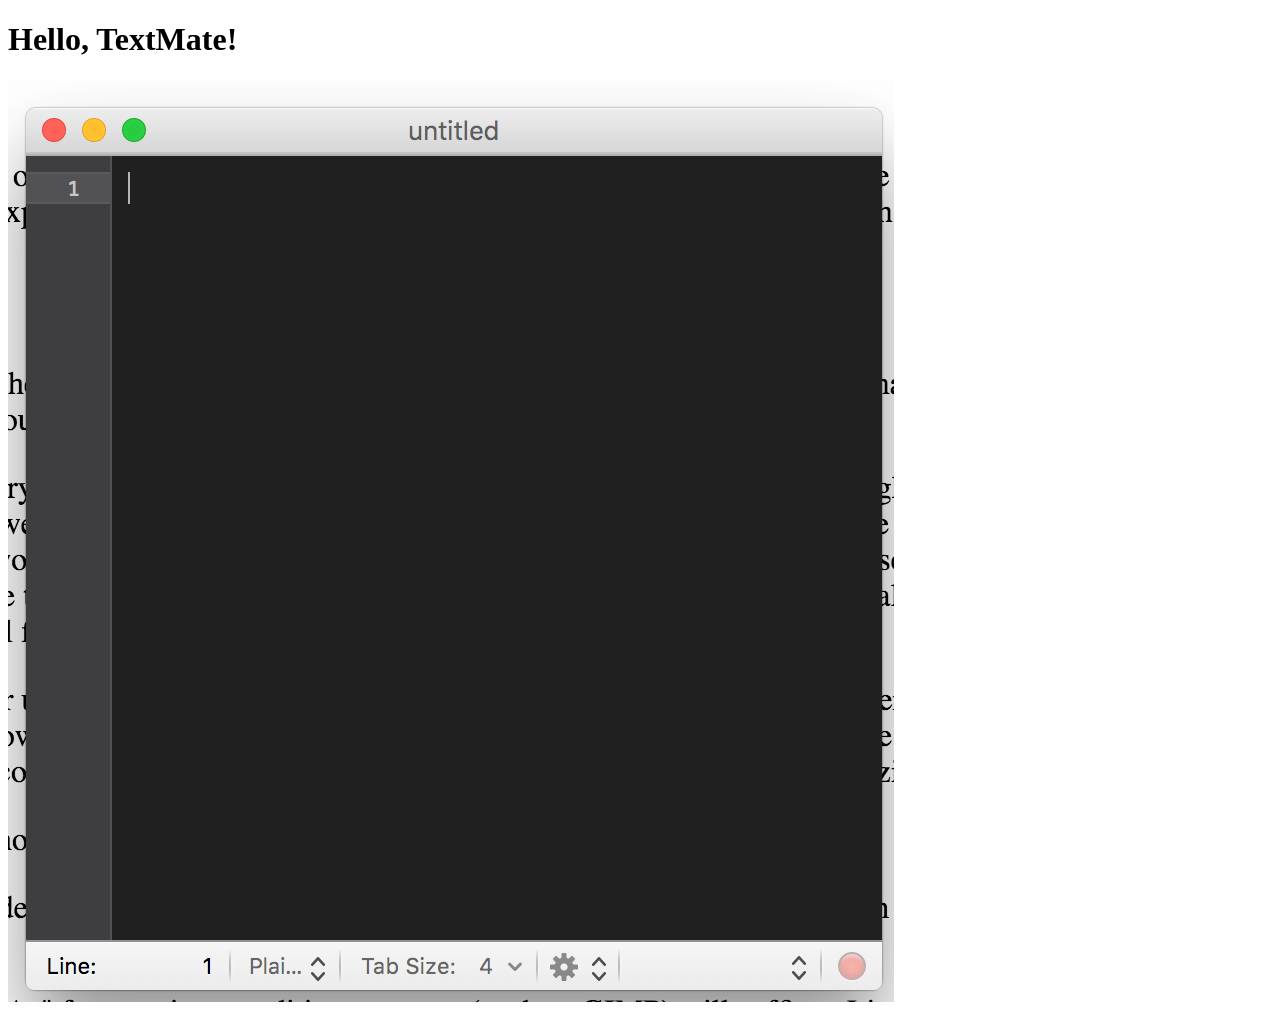
<file: hello_text_editor/index.html>
<!DOCTYPE html>
<html lang="en">
<head>
  <meta charset="utf-8">
  <title>Hello, Text Editor</title>
</head>
<body>
  <h1>Hello, TextMate!</h1>
  <img src="ScreenShot.png" alt="TextMate editor screenshot" />
</body>
</html>
</file>
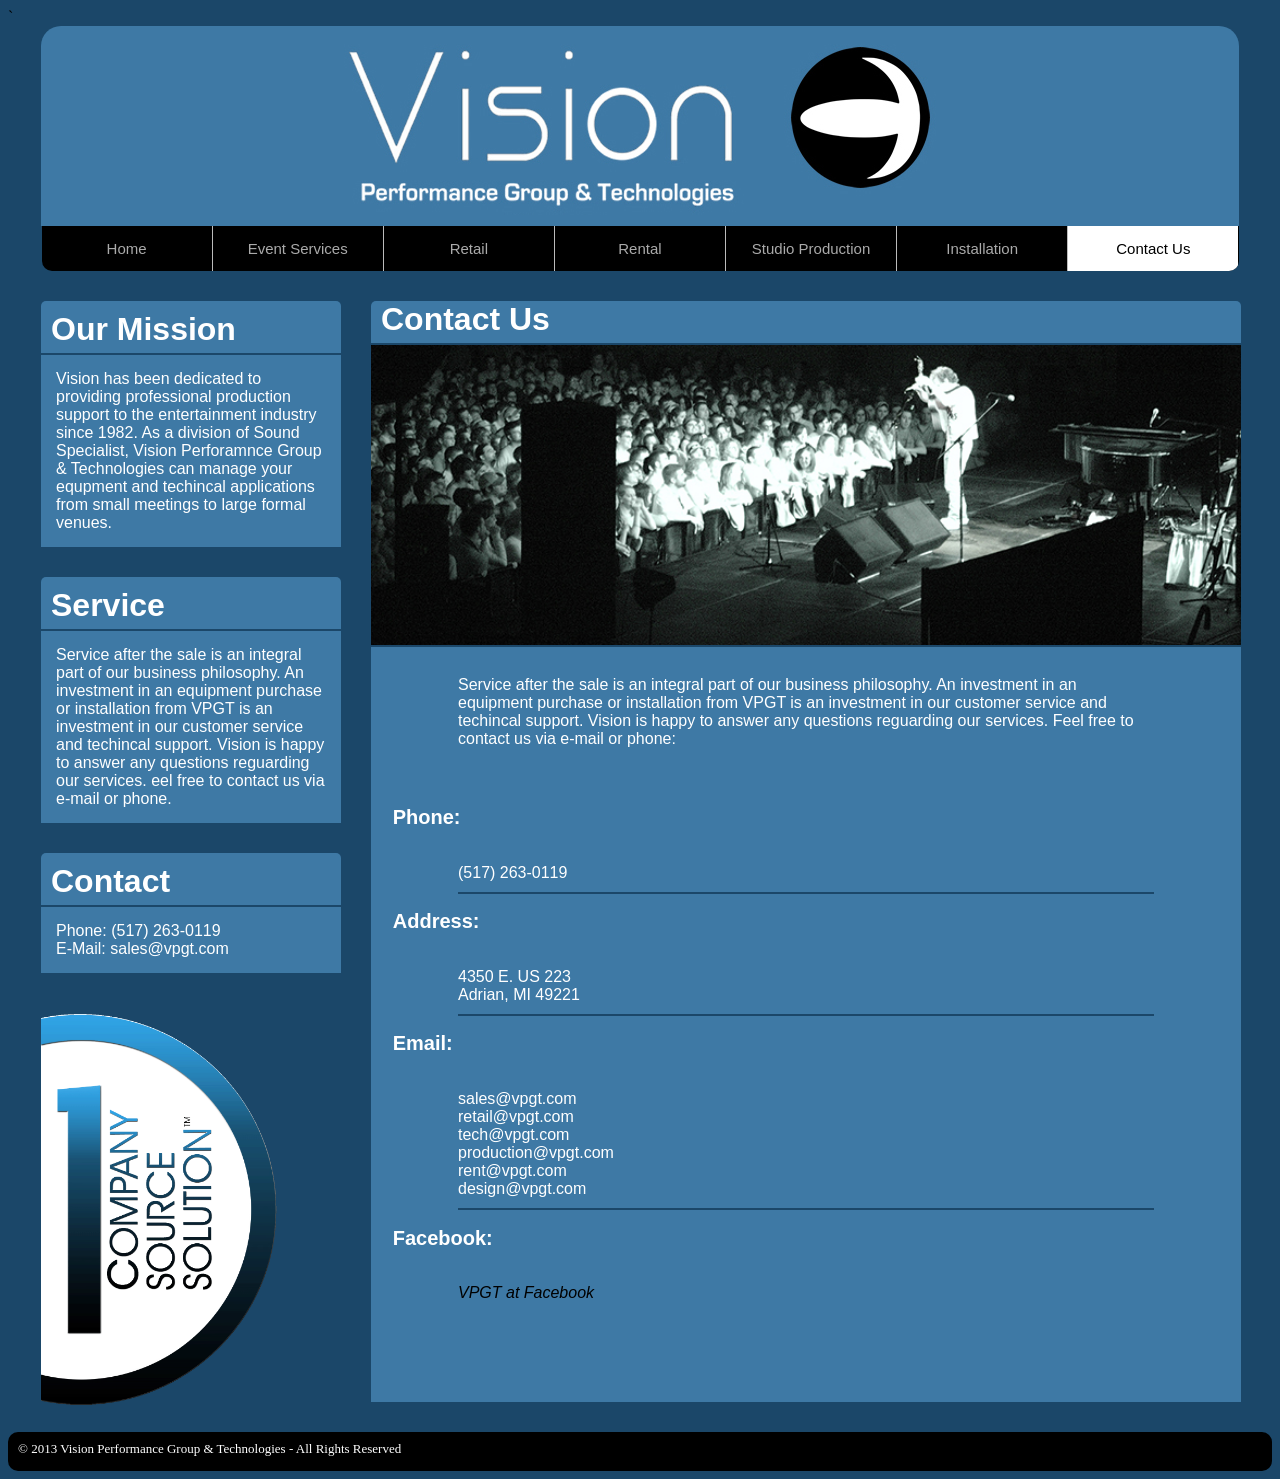
<file: final/contact.html>
<!DOCTYPE html>
<html lang="en">
<head>
  <meta charset="utf-8">
  <title>Contact Us</title>
  <link rel="stylesheet" type="text/css" href="style.css">
  <link rel="shortcut icon" type="image/x-icon" href="favicon.ico" />`
  
  
</head>

<body>
	
<header>
	<img class="banner" src="assets/banner.jpg"></img>
</header>

<div id ="nav">
<ul>
  <li><a href="index.html">Home</a></li>
  <li><a href="eventservices.html">Event Services</a></li>
  <li><a href="retail.html">Retail</a></li>
  <li><a href="rental.html">Rental</a></li>
  <li><a href="studio.html">Studio Production</a></li>
  <li><a href="installation.html">Installation</a></li>
  <li><a class="active" href="contact.html">Contact Us</a></li>
</ul>
</div>

<div id ="container">
	<div id ="left">
		<div id= "head">
		<h1>Our Mission</h1>
			</div>
		<div id= "side">
Vision has been dedicated to providing professional production support to the entertainment industry since 1982. As a division of Sound Specialist, Vision Perforamnce Group & Technologies can manage your equpment and techincal applications from small meetings to large formal venues.<br>
		</div>
	</div>

	<div id ="left_2">
		<div id= "head">
		<h1>Service</h1>
	</div>
		<div id= "side">
	Service after the sale is an integral part of our business philosophy. An investment in an equipment purchase or installation from VPGT is an investment in our customer service and techincal support. Vision is happy to answer any questions reguarding our services. eel free to contact us via e-mail or phone.<br>
		</div>
	</div>

	<div id ="left_2">
		<div id= "head">
		<h1>Contact</h1></div>
		
		<div id= "side">
Phone: (517) 263-0119<br>
E-Mail: sales@vpgt.com
		</div>
	</div>
	<img class="slogan" src="assets/slogan.gif"></img>


<div id ="right">
	
	
	<div id= "head">
		<h1>Contact Us</h1>
	</div>
	<img class="toppic" src="assets/crowd_.jpg"></img>

	<div id= "centertext">
		Service after the sale is an integral part of our business philosophy. An investment in an equipment purchase or installation from VPGT is an investment in our customer service and techincal support. Vision is happy to answer any questions reguarding our services. Feel free to contact us via e-mail or phone:<br><br>
	</div>
	
	<div id= "listhead">
	<h2>Phone:</h2> <br>
	</div>
	
	<div id= "listtext">
		(517) 263-0119<br>
	</div>
	
	<div id= "listhead">
	<h2>Address:</h2><br>
	</div>
	
	<div id= "listtext">
		4350 E. US 223<br>
		Adrian, MI 49221<br>
	</div>
	
	
	<div id= "listhead">
	<h2>Email:</h2><br>
	</div>
	
	<div id= "listtext">
		sales@vpgt.com<br>
		retail@vpgt.com<br>
		tech@vpgt.com<br>
		production@vpgt.com<br>
		rent@vpgt.com<br>
		design@vpgt.com<br>
	</div>
	
	<div id= "listhead">
	<h2>Facebook:</h2><br>
	</div>
	
	<div id= "last">
		<a href="https://www.facebook.com/Vision-Performance-Group-286233977370/?fref=ts"> VPGT at Facebook</a>
	</div>
	
</div>
</div>

<div id="footer">
	© 2013 Vision Performance Group & Technologies - All Rights Reserved
</div>

</body>
</html>
</file>
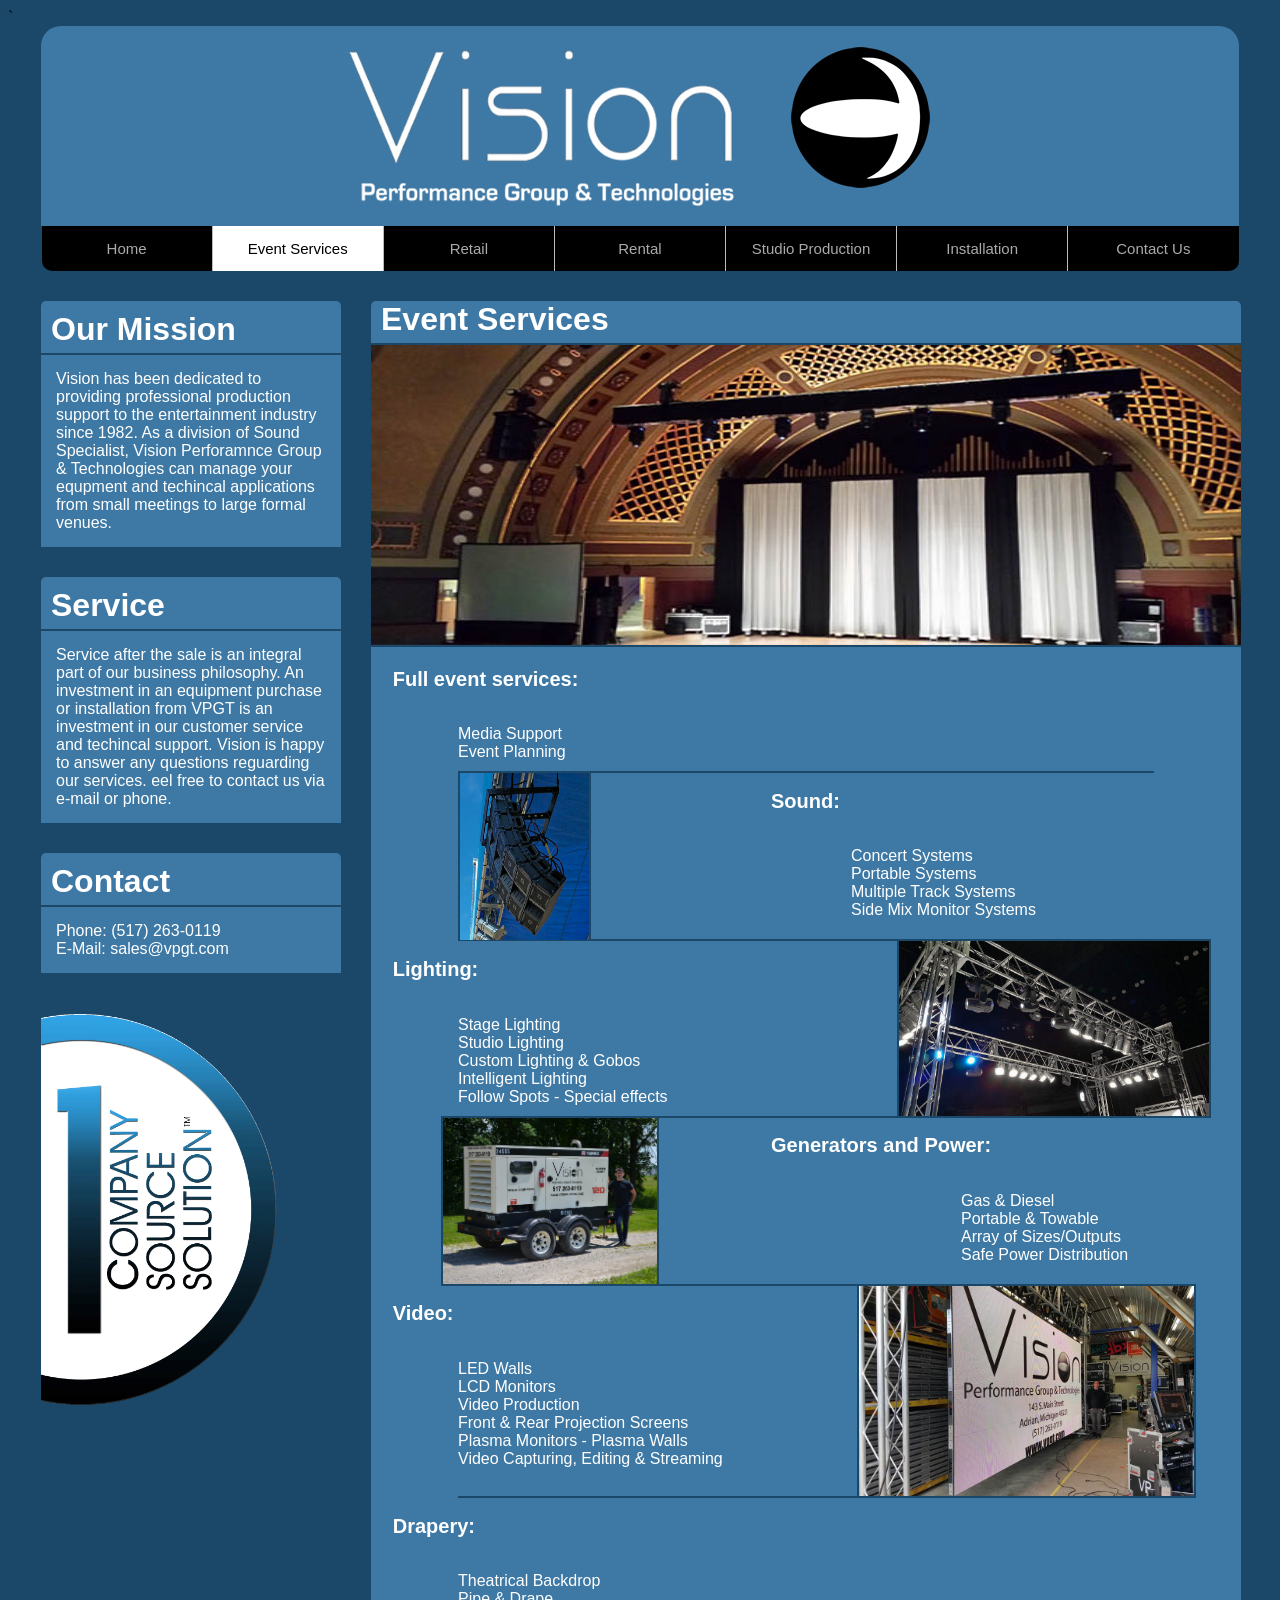
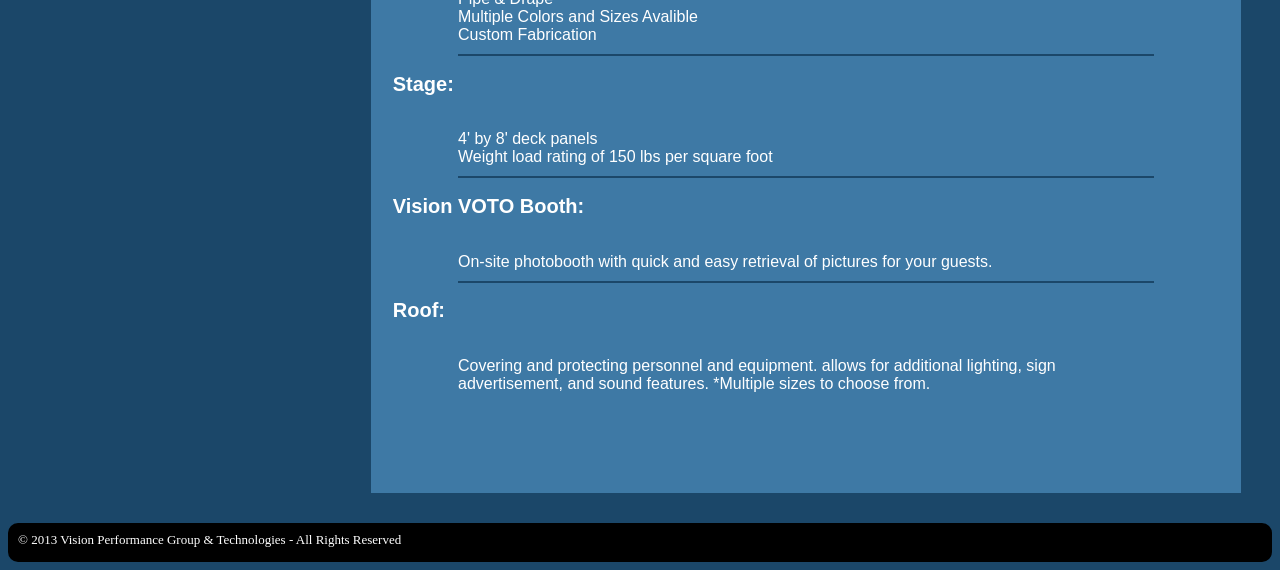
<file: final/eventservices.html>
<!DOCTYPE html>
<html lang="en">
<head>
  <meta charset="utf-8">
  <title>Event Services</title>
  <link rel="stylesheet" type="text/css" href="style.css">
  <link rel="shortcut icon" type="image/x-icon" href="favicon.ico" />`
  
  
</head>


<body>
	
<div id ="wrapper">
	
<header>
	<img class="banner" src="assets/banner.jpg"></img>
</header>

<div id ="nav">
<ul>
  <li><a href="index.html">Home</a></li>
  <li><a class="active" href="eventservices.html">Event Services</a></li>
  <li><a href="retail.html">Retail</a></li>
  <li><a href="rental.html">Rental</a></li>
  <li><a href="studio.html">Studio Production</a></li>
  <li><a href="installation.html">Installation</a></li>
  <li><a href="contact.html">Contact Us</a></li>
</ul>
</div>

<div id ="container">
	<div id ="left">
		<div id= "head">
		<h1>Our Mission</h1>
			</div>
		<div id= "side">
Vision has been dedicated to providing professional production support to the entertainment industry since 1982. As a division of Sound Specialist, Vision Perforamnce Group & Technologies can manage your equpment and techincal applications from small meetings to large formal venues.<br>
		</div>
	</div>

	<div id ="left_2">
		<div id= "head">
		<h1>Service</h1>
	</div>
		<div id= "side">
	Service after the sale is an integral part of our business philosophy. An investment in an equipment purchase or installation from VPGT is an investment in our customer service and techincal support. Vision is happy to answer any questions reguarding our services. eel free to contact us via e-mail or phone.<br>
		</div>
	</div>

		<div id ="left_2">
			<div id= "head">
			<h1>Contact</h1></div>
		
			<div id= "side">
	Phone: (517) 263-0119<br>
	E-Mail: sales@vpgt.com
			</div>
	</div>
	<img class="slogan" src="assets/slogan.gif"></img>


<div id ="right">
	<div id= "head">
		<h1>Event Services</h1>
	</div>
	
	<img class="toppic" src="assets/events_.jpg"></img>


	<div id= "listhead">
	<h2>Full event services:</h2><br>
	</div>
	
	<div id= "listtext">
		Media Support<br>
		Event Planning<br>
	</div>
	
	<img class="vertec" src="assets/vertec.jpg"></img>
	
	
	<div id= "listheadright">
	<h2>Sound:</h2><br>
	</div>

	<div id= "listtextrightsound">
		Concert Systems<br>
		Portable Systems<br>
		Multiple Track Systems<br>
		Side Mix Monitor Systems<br>
	</div>
	<div id= "oneline">
	</div>
	
	<img class="lighting" src="assets/lighting.jpg"></img>
	
	
	<div id= "listhead">
	<h2>Lighting:</h2><br>
	</div>
	

	<div id= "listtext">
		Stage Lighting<br>
		Studio Lighting<br>
		Custom Lighting & Gobos<br>
		Intelligent Lighting<br>
		Follow Spots - Special effects<br>
	</div>
	
	<img class="generator" src="assets/generator.jpg"></img>
	
	<div id= "listheadright">
	<h2>Generators and Power:</h2><br>
	</div>
	
	
	<div id= "listtextright">
		Gas & Diesel<br>
		Portable & Towable<br>
		Array of Sizes/Outputs<br>
		Safe Power Distribution<br>
	</div>
	<div id= "oneline">
	</div>
	
	<img class="wall" src="assets/wall.jpg"></img>
	
	
	<div id= "listhead">
	<h2>Video:</h2><br>
	</div>

	<div id= "listtext">
		LED Walls<br>
		LCD Monitors<br>
		Video Production<br>
		Front & Rear Projection Screens<br>
		Plasma Monitors - Plasma Walls<br>
		Video Capturing, Editing & Streaming<br><br>
	</div>
	
	<div id= "listhead">
	<h2>Drapery:</h2><br>
	</div>

	<div id= "listtext">
		Theatrical Backdrop<br>
		Pipe & Drape<br>
		Multiple Colors and Sizes Avalible<br>
		Custom Fabrication<br>
	</div>
	
	
	<div id= "listhead">
	<h2>Stage:</h2><br>
	</div>

	<div id= "listtext">
		 4' by 8' deck panels<br>
		 Weight load rating of 150 lbs per square foot<br>
	 </div>
	 
 	<div id= "listhead">
 	<h2>Vision VOTO Booth:</h2><br>
 	</div>

 	<div id= "listtext">
 		On-site photobooth with quick and easy retrieval of pictures for your guests.<br>
 	</div>
	 
 	<div id= "listhead">
	<h2>Roof:</h2><br>
	</div>

	<div id= "last">
		Covering and protecting personnel and equipment. allows for additional lighting, sign advertisement, and sound features. 
		*Multiple sizes to choose from.<br>	
	</div>
</div>
</div>



</div>

<div id="footer">
	© 2013 Vision Performance Group & Technologies - All Rights Reserved
</div>
</body>
</html>
</file>
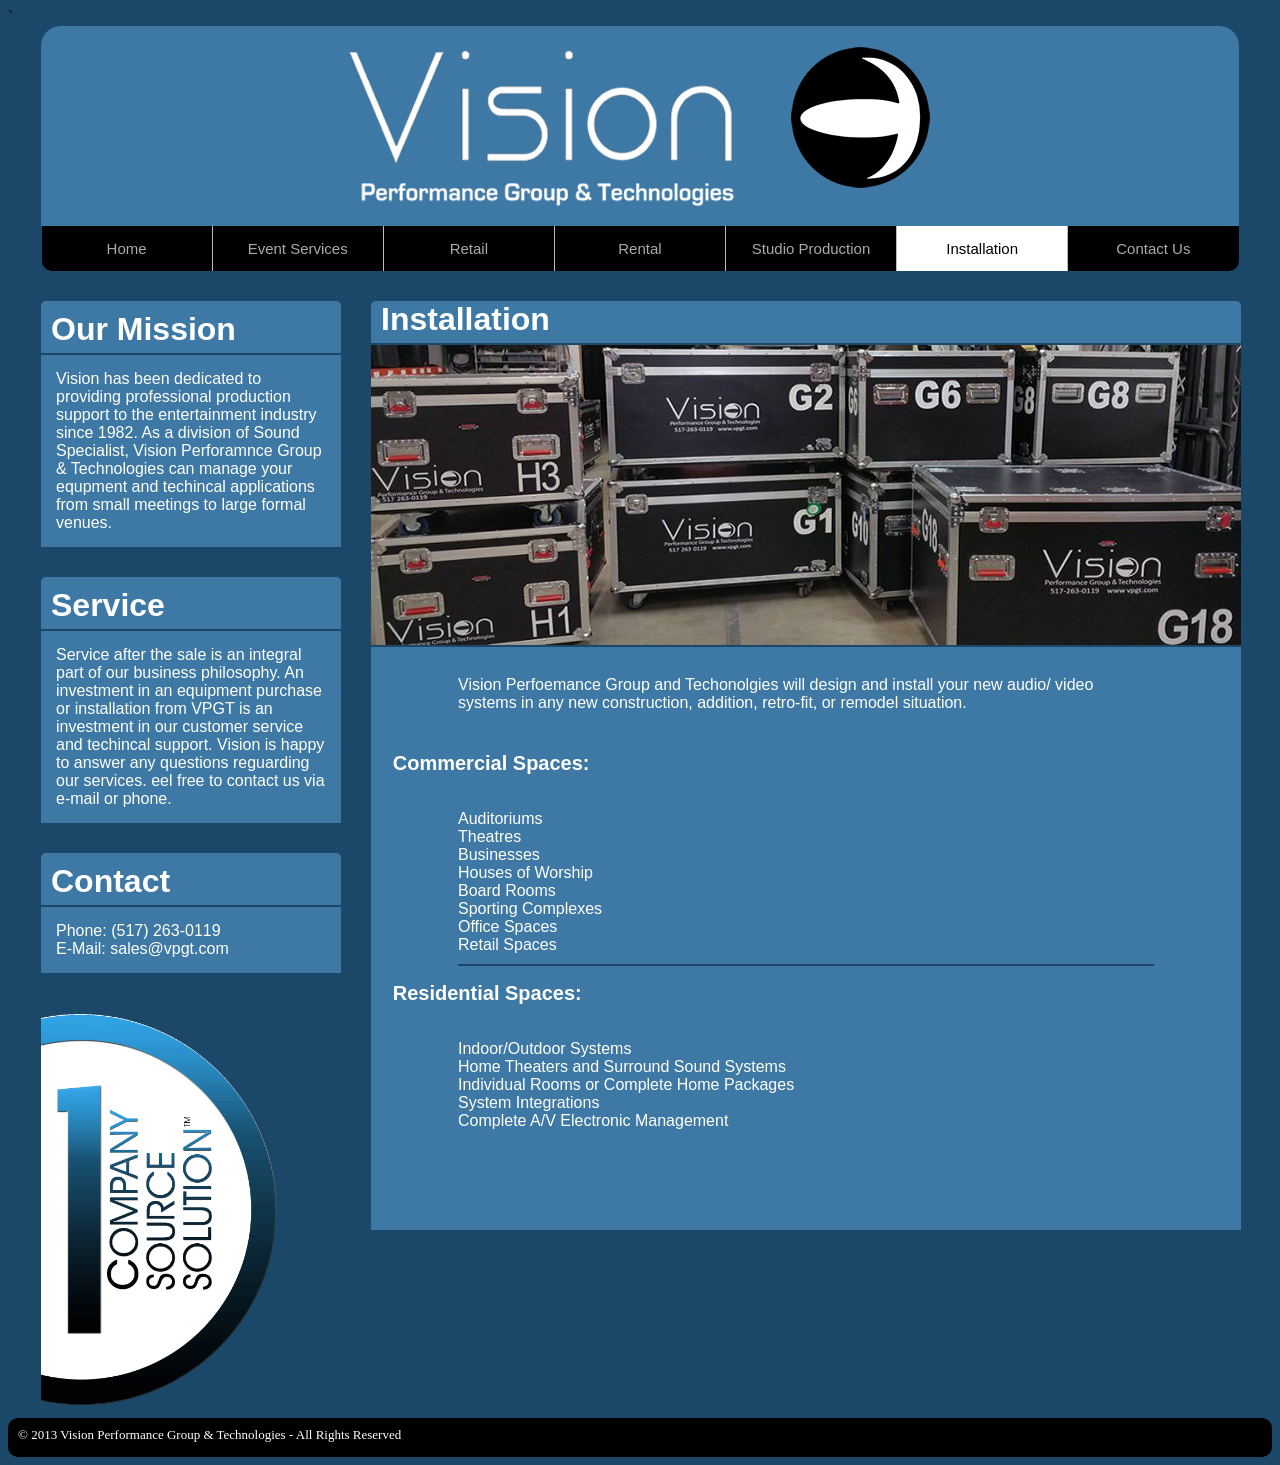
<file: final/installation.html>
<!DOCTYPE html>
<html lang="en">
<head>
  <meta charset="utf-8">
  <title>Installation</title>
  <link rel="stylesheet" type="text/css" href="style.css">
  <link rel="shortcut icon" type="image/x-icon" href="favicon.ico" />`
  
  
</head>

<body>
	
<header>
	<img class="banner" src="assets/banner.jpg"></img>
</header>

<div id ="nav">
<ul>
  <li><a href="index.html">Home</a></li>
  <li><a href="eventservices.html">Event Services</a></li>
  <li><a href="retail.html">Retail</a></li>
  <li><a href="rental.html">Rental</a></li>
  <li><a href="studio.html">Studio Production</a></li>
  <li><a class="active" href="installation.html">Installation</a></li>
  <li><a href="contact.html">Contact Us</a></li>
</ul>
</div>

<div id ="container">
	<div id ="left">
		<div id= "head">
		<h1>Our Mission</h1>
			</div>
		<div id= "side">
Vision has been dedicated to providing professional production support to the entertainment industry since 1982. As a division of Sound Specialist, Vision Perforamnce Group & Technologies can manage your equpment and techincal applications from small meetings to large formal venues.<br>
		</div>
	</div>

	<div id ="left_2">
		<div id= "head">
		<h1>Service</h1>
	</div>
		<div id= "side">
	Service after the sale is an integral part of our business philosophy. An investment in an equipment purchase or installation from VPGT is an investment in our customer service and techincal support. Vision is happy to answer any questions reguarding our services. eel free to contact us via e-mail or phone.<br>
		</div>
	</div>

	<div id ="left_2">
		<div id= "head">
		<h1>Contact</h1></div>
		
		<div id= "side">
Phone: (517) 263-0119<br>
E-Mail: sales@vpgt.com
		</div>
	</div>
	<img class="slogan" src="assets/slogan.gif"></img>
	

<div id ="right">
	
	<div id= "head">
		<h1>Installation</h1>
	</div>
	<img class="toppic" src="assets/install_.jpg"></img>
	

	<div id= "centertext">
	Vision Perfoemance Group and Techonolgies will design and install your new audio/ video systems in any new construction, addition, retro-fit, or remodel situation.<br>
	</div>
	
		<div id= "listhead">
		<h2>Commercial Spaces:</h2><br>
		</div>
		
		<div id= "listtext">
			Auditoriums<br>
			Theatres<br>
			Businesses<br>
			Houses of Worship<br>
			Board Rooms<br>
			Sporting Complexes<br>
			Office Spaces<br>
			Retail Spaces<br>
		</div>
	
		<div id= "listhead">
		<h2>Residential Spaces:</h2><br>
		</div>
		
		<div id= "last">
			Indoor/Outdoor Systems<br>
			Home Theaters and Surround Sound Systems<br>
			Individual Rooms or Complete Home Packages<br>
			System Integrations<br>
			Complete A/V Electronic Management<br>
		</div>
</div>
</div>

<div id="footer">
	© 2013 Vision Performance Group & Technologies - All Rights Reserved
</div>

</body>
</html>
</file>
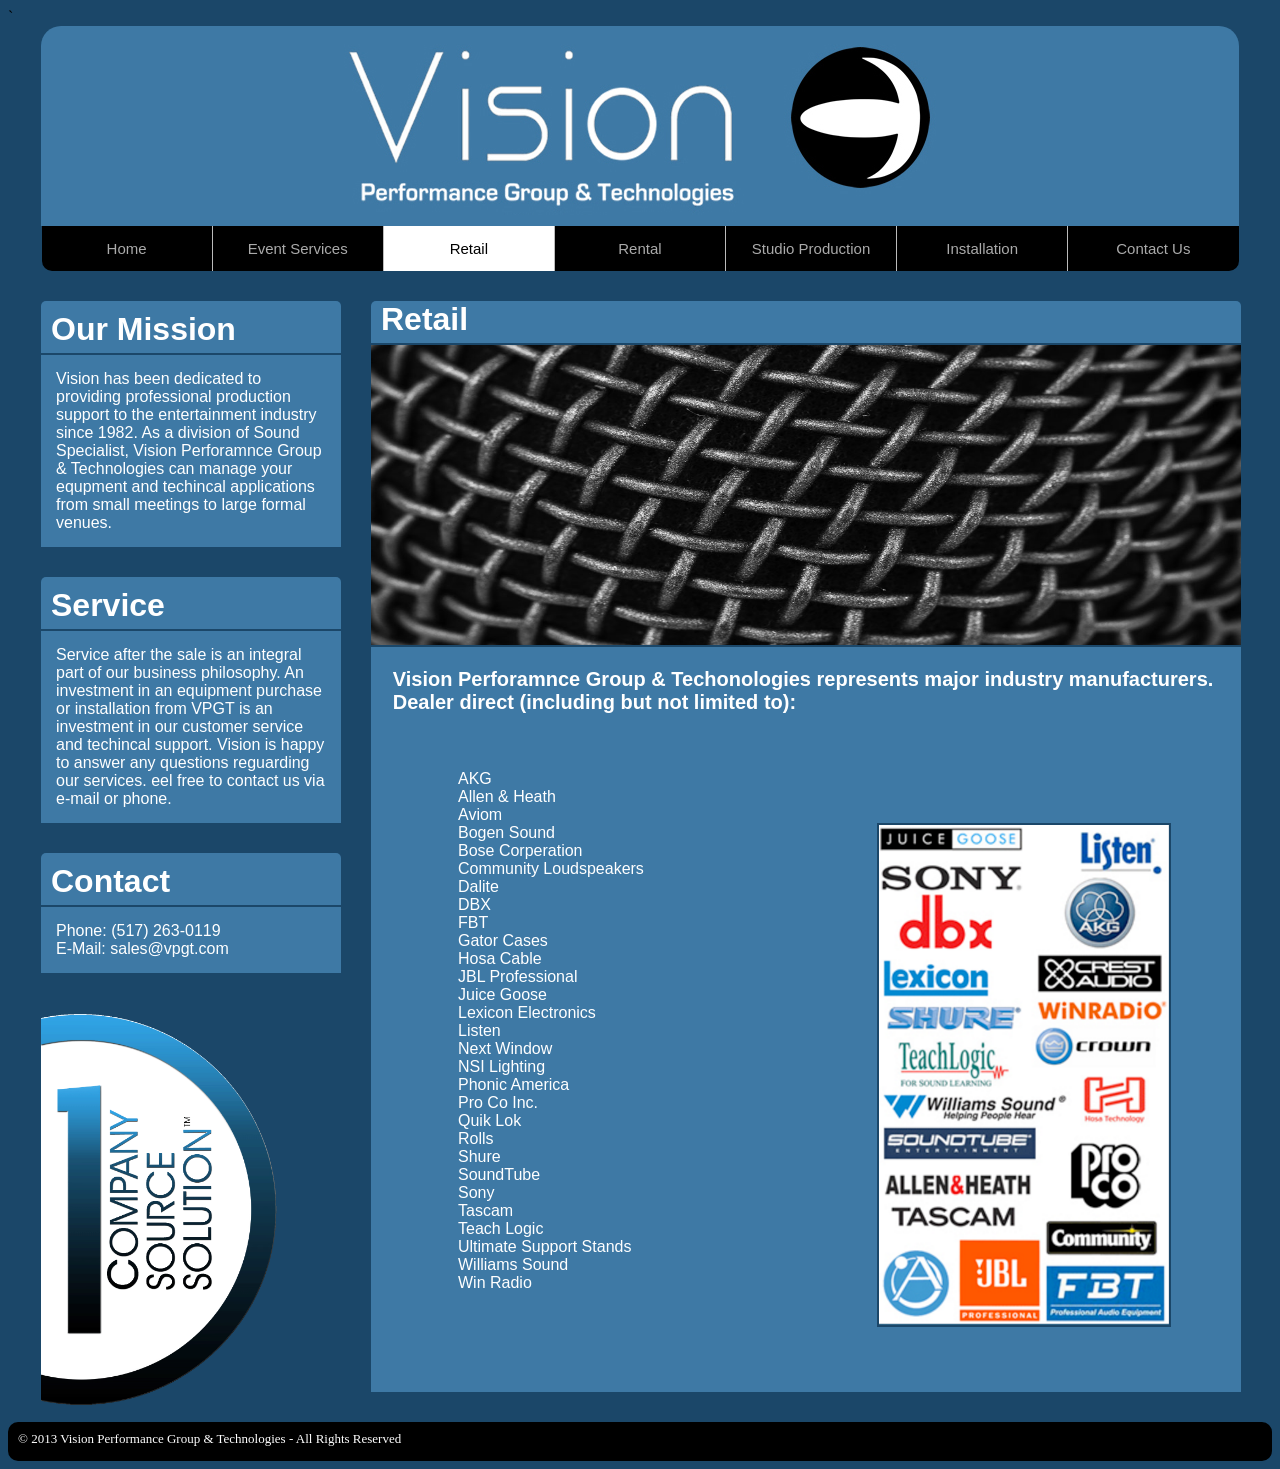
<file: final/retail.html>
<!DOCTYPE html>
<html lang="en">
<head>
  <meta charset="utf-8">
  <title>Retail</title>
  <link rel="stylesheet" type="text/css" href="style.css">
  <link rel="shortcut icon" type="image/x-icon" href="favicon.ico" />`
  
  
</head>



<body>
	
<header>
	<img class="banner" src="assets/banner.jpg"></img>
</header>

<div id ="nav">
<ul>
  <li><a href="index.html">Home</a></li>
  <li><a href="eventservices.html">Event Services</a></li>
  <li><a class="active" href="retail.html">Retail</a></li>
  <li><a href="rental.html">Rental</a></li>
  <li><a href="studio.html">Studio Production</a></li>
  <li><a href="installation.html">Installation</a></li>
  <li><a href="contact.html">Contact Us</a></li> 
</ul>
</div>

<div id ="container">
	<div id ="left">
		<div id= "head">
		<h1>Our Mission</h1>
			</div>
		<div id= "side">
Vision has been dedicated to providing professional production support to the entertainment industry since 1982. As a division of Sound Specialist, Vision Perforamnce Group & Technologies can manage your equpment and techincal applications from small meetings to large formal venues.<br>
		</div>
	</div>

	<div id ="left_2">
		<div id= "head">
		<h1>Service</h1>
	</div>
		<div id= "side">
	Service after the sale is an integral part of our business philosophy. An investment in an equipment purchase or installation from VPGT is an investment in our customer service and techincal support. Vision is happy to answer any questions reguarding our services. eel free to contact us via e-mail or phone.<br>
		</div>
	</div>

		<div id ="left_2">
			<div id= "head">
			<h1>Contact</h1></div>
		
			<div id= "side">
	Phone: (517) 263-0119<br>
	E-Mail: sales@vpgt.com
			</div>
	</div>
	<img class="slogan" src="assets/slogan.gif"></img>
	

<div id ="right">
	
	<div id= "head">
		<h1>Retail</h1>
	</div>
	<img class="toppic" src="assets/microphone.jpg"></img>
	
	
	
	<div id= "listhead">
	<h2>	Vision Perforamnce Group & Techonologies represents major industry manufacturers. Dealer direct (including but not limited to):<h2><br>
	</div>
	
	<img class="retail" src="assets/retail.png"></img>
	
	
	<div id= "last">
		AKG<br>
		Allen & Heath<br>
		Aviom<br>
		Bogen Sound<br>
		Bose Corperation<br>
		Community Loudspeakers<br>
		Dalite<br>
		DBX<br>
		FBT<br>
		Gator Cases<br>
		Hosa Cable<br>
		JBL Professional<br>
		Juice Goose<br>
		Lexicon Electronics<br>
		Listen<br>
		Next Window<br>
		NSI Lighting<br>
		Phonic America<br>
		Pro Co Inc.<br>
		Quik Lok<br>
		Rolls<br>
		Shure<br>
		SoundTube<br>
		Sony<br>
		Tascam<br>
		Teach Logic<br>
		Ultimate Support Stands<br>
		Williams Sound<br>
		Win Radio<br>
	</div>
</div>
</div>

<div id="footer">
	© 2013 Vision Performance Group & Technologies - All Rights Reserved
</div>

</body>
</html>
</file>
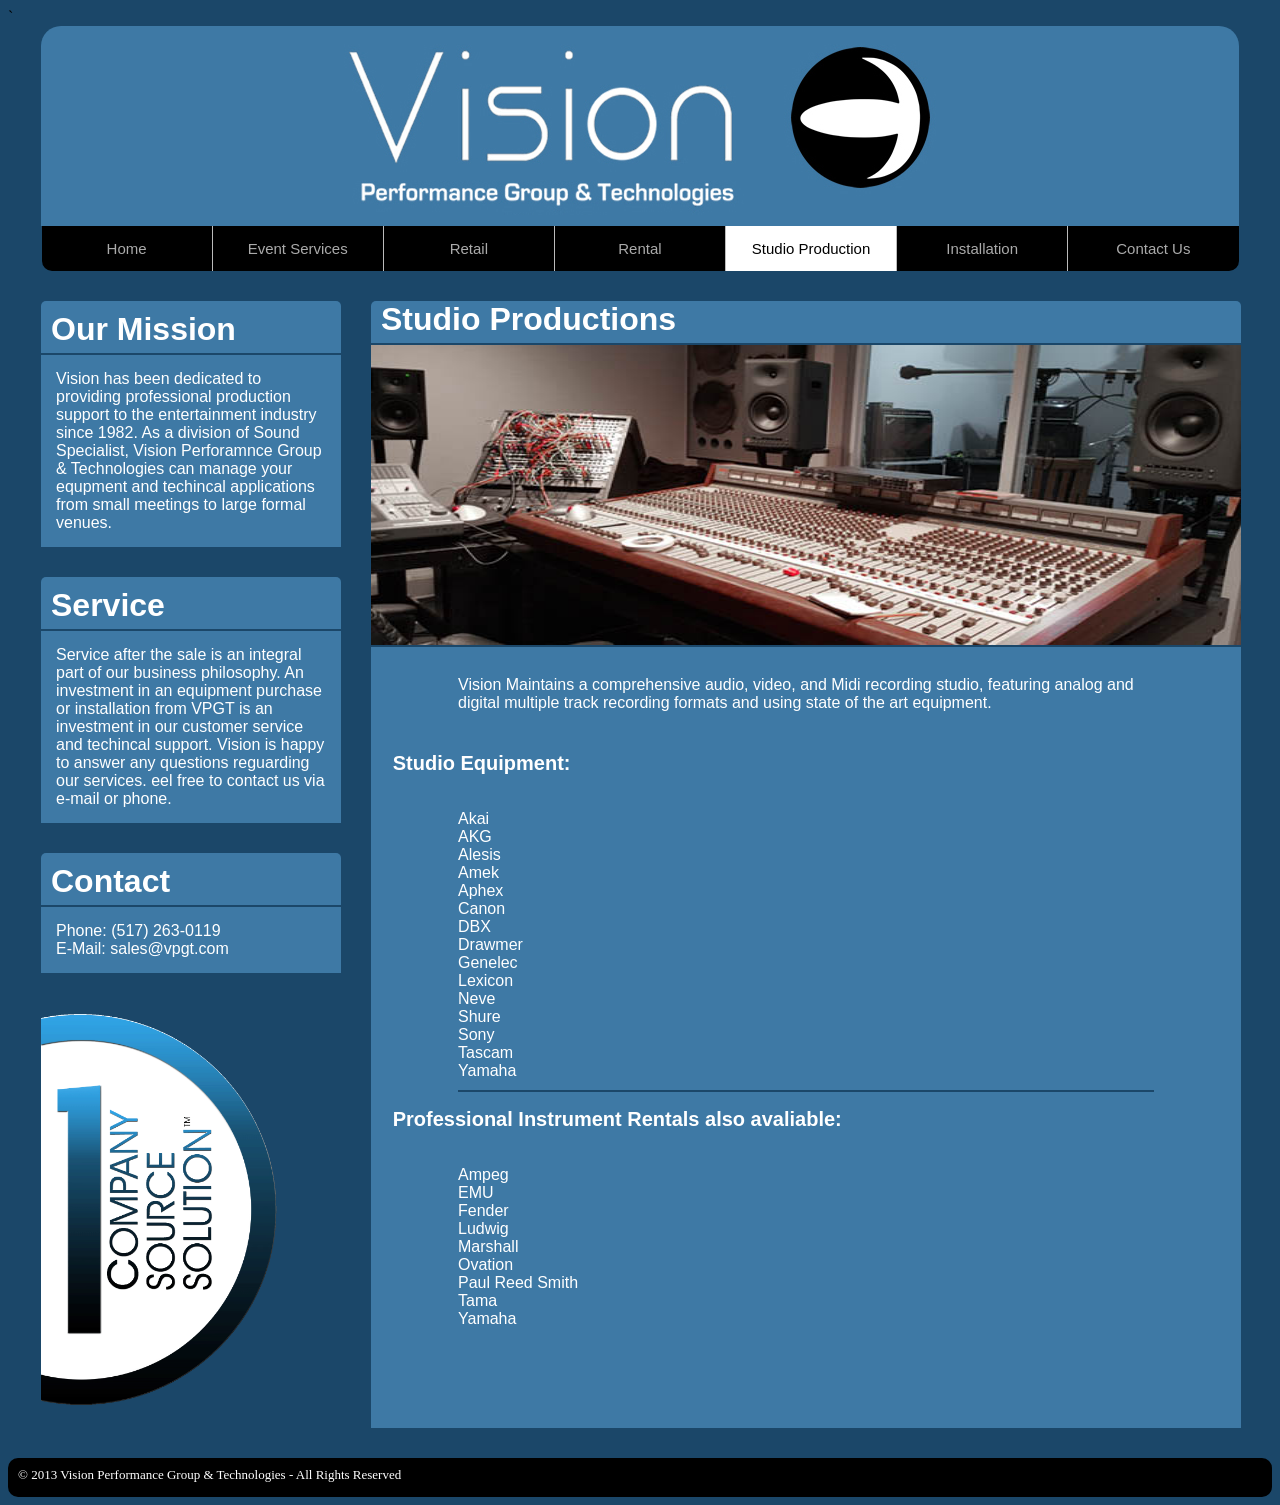
<file: final/studio.html>
<!DOCTYPE html>
<html lang="en">
<head>
  <meta charset="utf-8">
  <title>Studio Production</title>
  <link rel="stylesheet" type="text/css" href="style.css">
  <link rel="shortcut icon" type="image/x-icon" href="favicon.ico" />`

</head>

<body>
	
<div id ="wrapper">
	
<header>
	<img class="banner" src="assets/banner.jpg"></img>
</header>

<div id ="nav">
<ul>
  <li><a href="index.html">Home</a></li>
  <li><a href="eventservices.html">Event Services</a></li>
  <li><a href="retail.html">Retail</a></li>
  <li><a href="rental.html">Rental</a></li>
  <li><a class="active" href="studio.html">Studio Production</a></li>
  <li><a href="installation.html">Installation</a></li>
  <li><a href="contact.html">Contact Us</a></li>
</ul>
</div>

<div id ="container">
	<div id ="left">
		<div id= "head">
		<h1>Our Mission</h1>
			</div>
		<div id= "side">
Vision has been dedicated to providing professional production support to the entertainment industry since 1982. As a division of Sound Specialist, Vision Perforamnce Group & Technologies can manage your equpment and techincal applications from small meetings to large formal venues.<br>
		</div>
	</div>

	<div id ="left_2">
		<div id= "head">
		<h1>Service</h1>
	</div>
		<div id= "side">
	Service after the sale is an integral part of our business philosophy. An investment in an equipment purchase or installation from VPGT is an investment in our customer service and techincal support. Vision is happy to answer any questions reguarding our services. eel free to contact us via e-mail or phone.<br>
		</div>
	</div>

		<div id ="left_2">
			<div id= "head">
			<h1>Contact</h1></div>
		
			<div id= "side">
	Phone: (517) 263-0119<br>
	E-Mail: sales@vpgt.com
			</div>
	</div>
	<img class="slogan" src="assets/slogan.gif"></img>
	

<div id ="right">
	
	<div id= "head">
		<h1>Studio Productions</h1>
	</div>
	<img class="toppic" src="assets/studio_.jpg"></img>
	
	<div id="centertext">
		Vision Maintains a comprehensive audio, video, and Midi recording studio, featuring analog and digital multiple track recording formats and using state of the art equipment.<br>
	</div>
		<div id= "listhead">
		<h2>Studio Equipment:</h2><br>
		</div>
		
		<div id= "listtext">
			Akai<br>
			AKG<br>
			Alesis<br>
			Amek<br>
			Aphex<br>
			Canon<br>
			DBX<br>
			Drawmer<br>
			Genelec<br>
			Lexicon<br>
			Neve<br>
			Shure<br>
			Sony<br>
			Tascam<br>
			Yamaha<br>
		</div>
			
		<div id= "listhead">
		<h2>Professional Instrument Rentals also avaliable:</h2><br>
		</div>
		
		<div id= "last">
			Ampeg<br>
			EMU<br>
			Fender<br>
			Ludwig<br>
			Marshall<br>
			Ovation<br>
			Paul Reed Smith<br>
			Tama<br>
			Yamaha<br>
		</div>
			
	</div>
</div>
</div>


<div id="footer">
	© 2013 Vision Performance Group & Technologies - All Rights Reserved
</div>


</body>
</html>
</file>
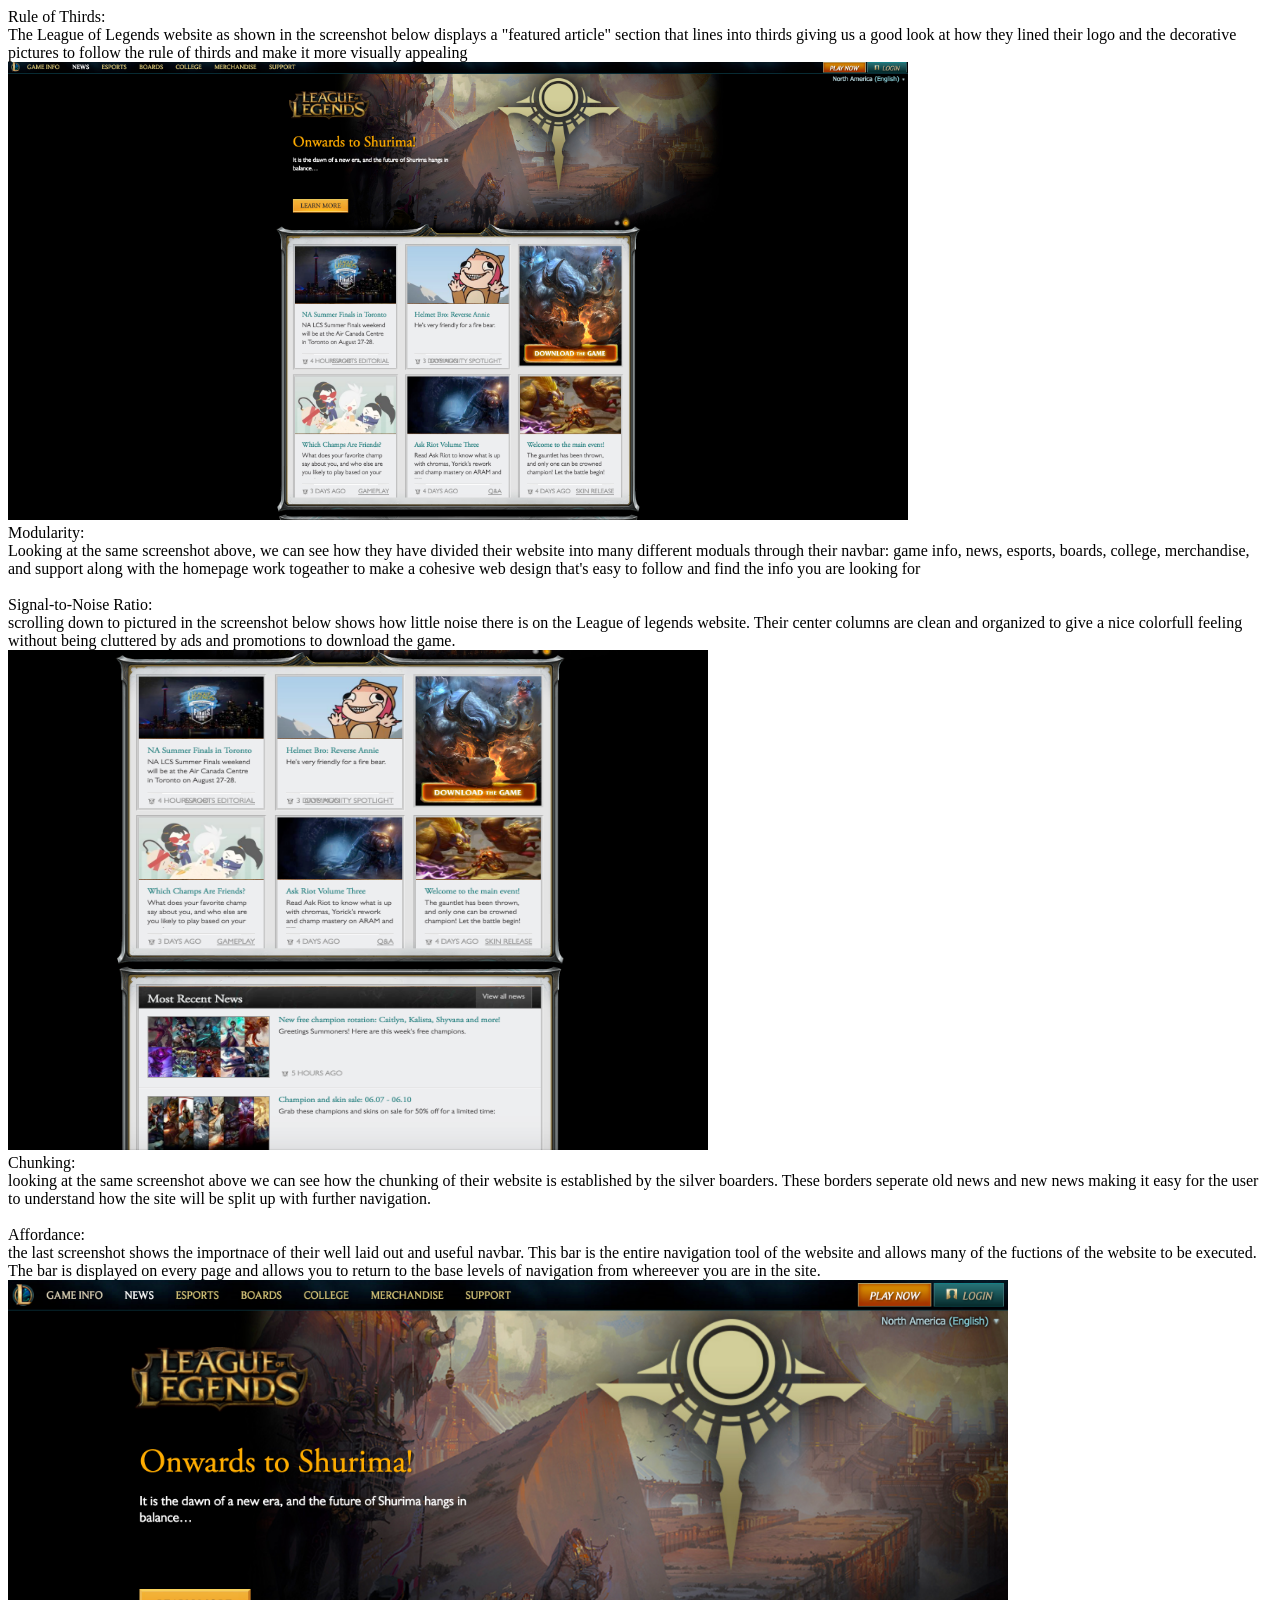
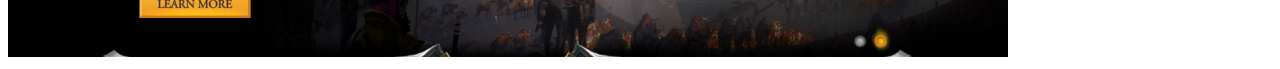
<file: week3/DesignPriciples.html>
<!DOCTYPE html>
<html lang="en">
<head>
  <meta charset="utf-8">
  
</head>
<body>
Rule of Thirds:
</br>
The League of Legends website as shown in the screenshot below displays a "featured article" section that lines into thirds giving us a good look at how they lined their logo and the decorative pictures to follow the rule of thirds and make it more visually appealing
</br>

<img src="shot1.png" alt="first screenshot" eight="900" width="900"/>


</br>

Modularity:
</br>
Looking at the same screenshot above, we can see how they have divided their website into many different moduals through their navbar: game info, news, esports, boards, college, merchandise, and support along with the homepage work togeather to make a cohesive web design that's easy to follow and find the info you are looking for
</br>

</br>

Signal-to-Noise Ratio:
</br>

scrolling down to pictured in the screenshot below shows how little noise there is on the League of legends website. Their center columns are clean and organized to give a nice colorfull feeling without being cluttered by ads and promotions to download the game.
</br>

<img src="shot2.png" alt="second screenshot" height="500" width="700"/>

</br>

Chunking:
</br>

looking at the same screenshot above we can see how the chunking of their website is established by the silver boarders. These borders seperate old news and new news making it easy for the user to understand how the site will be split up with further navigation.
</br>

</br>

Affordance:
</br>

the last screenshot shows the importnace of their well laid out and useful navbar. This bar is the entire navigation tool of the website and allows many of the fuctions of the website to be executed. The bar is displayed on every page and allows you to return to the base levels of navigation from whereever you are in the site.
</br>


<img src="shot3.png" alt="third screenshot" eight="1000" width="1000"/>

</body>
</html>
</file>
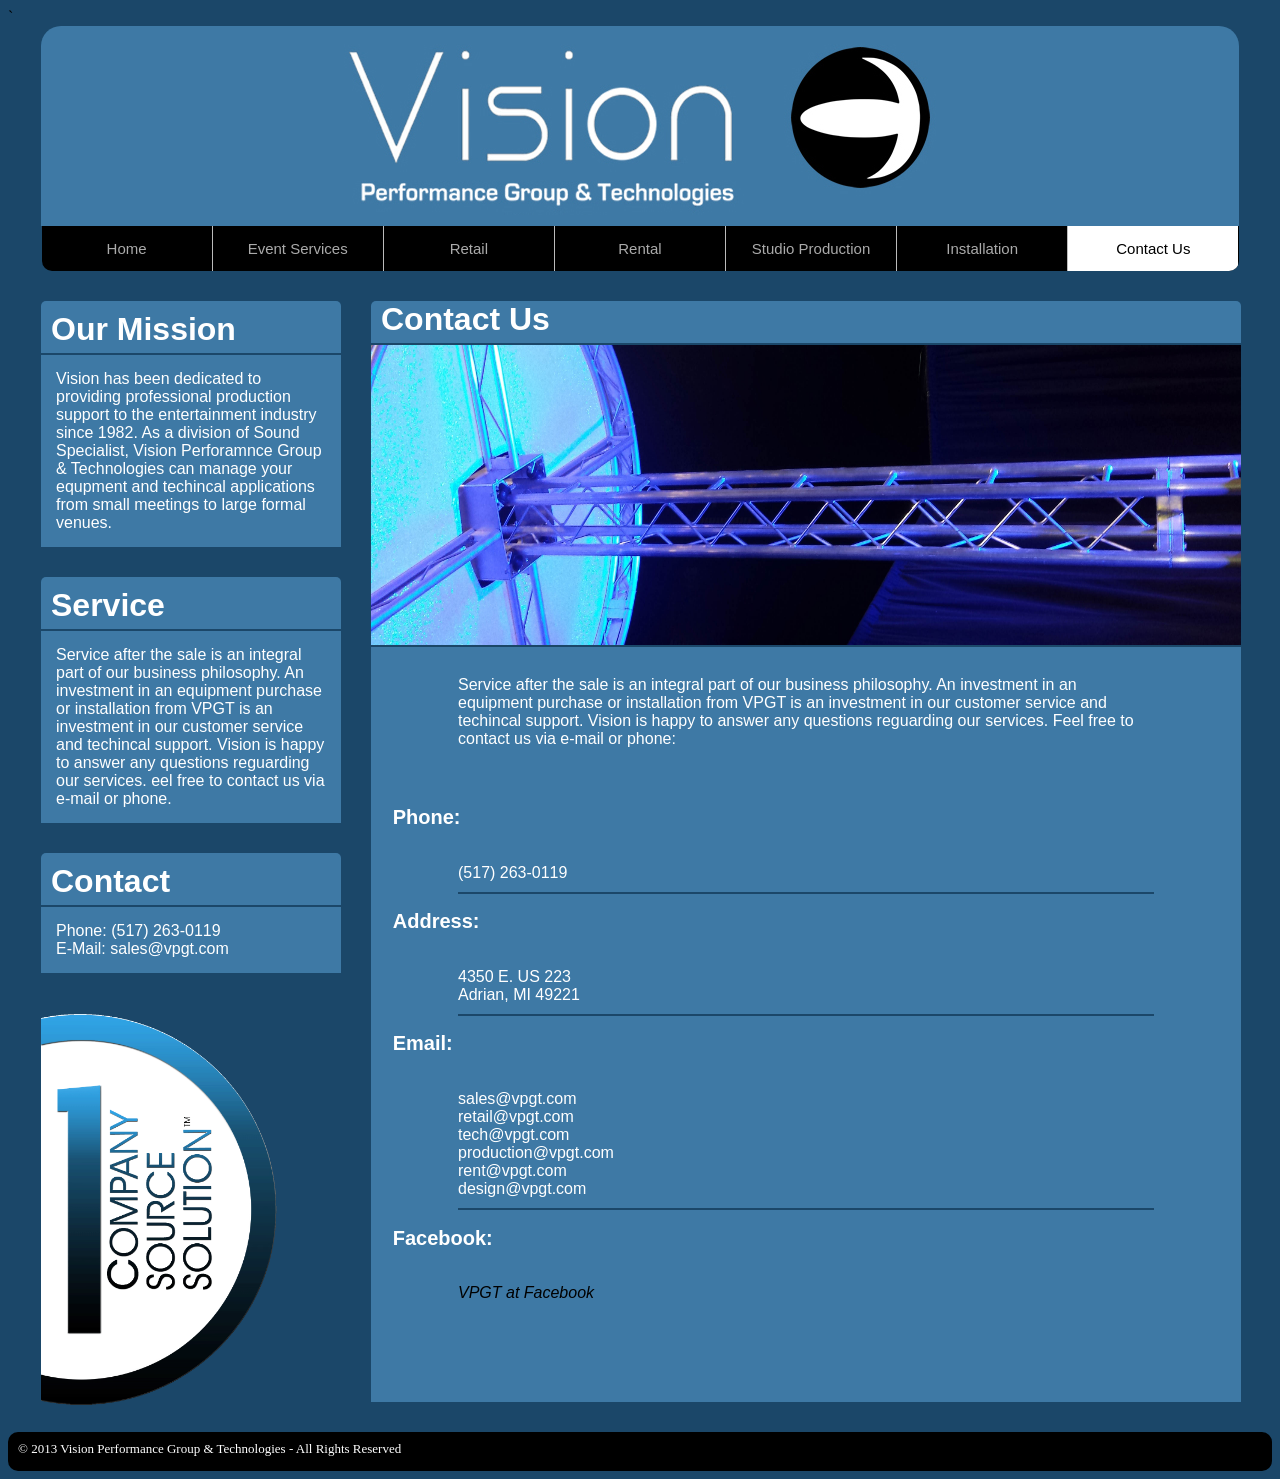
<file: week6/contact.html>
<!DOCTYPE html>
<html lang="en">
<head>
  <meta charset="utf-8">
  <title>Contact Us</title>
  <link rel="stylesheet" type="text/css" href="style.css">
  <link rel="shortcut icon" type="image/x-icon" href="favicon.ico" />`
  
  
</head>

<body>
	
<header>
	<img class="banner" src="assets/banner.jpg"></img>
</header>

<div id ="nav">
<ul>
  <li><a href="index.html">Home</a></li>
  <li><a href="eventservices.html">Event Services</a></li>
  <li><a href="retail.html">Retail</a></li>
  <li><a href="rental.html">Rental</a></li>
  <li><a href="studio.html">Studio Production</a></li>
  <li><a href="installation.html">Installation</a></li>
  <li><a class="active" href="contact.html">Contact Us</a></li>
</ul>
</div>

<div id ="container">
	<div id ="left">
		<div id= "head">
		<h1>Our Mission</h1>
			</div>
		<div id= "side">
Vision has been dedicated to providing professional production support to the entertainment industry since 1982. As a division of Sound Specialist, Vision Perforamnce Group & Technologies can manage your equpment and techincal applications from small meetings to large formal venues.<br>
		</div>
	</div>

	<div id ="left_2">
		<div id= "head">
		<h1>Service</h1>
	</div>
		<div id= "side">
	Service after the sale is an integral part of our business philosophy. An investment in an equipment purchase or installation from VPGT is an investment in our customer service and techincal support. Vision is happy to answer any questions reguarding our services. eel free to contact us via e-mail or phone.<br>
		</div>
	</div>

	<div id ="left_2">
		<div id= "head">
		<h1>Contact</h1></div>
		
		<div id= "side">
Phone: (517) 263-0119<br>
E-Mail: sales@vpgt.com
		</div>
	</div>
	<img class="slogan" src="assets/slogan.gif"></img>


<div id ="right">
	
	
	<div id= "head">
		<h1>Contact Us</h1>
	</div>
	<img class="toppic" src="assets/pod_.jpg"></img>

	<div id= "centertext">
		Service after the sale is an integral part of our business philosophy. An investment in an equipment purchase or installation from VPGT is an investment in our customer service and techincal support. Vision is happy to answer any questions reguarding our services. Feel free to contact us via e-mail or phone:<br><br>
	</div>
	
	<div id= "listhead">
	<h2>Phone:</h2> <br>
	</div>
	
	<div id= "listtext">
		(517) 263-0119<br>
	</div>
	
	<div id= "listhead">
	<h2>Address:</h2><br>
	</div>
	
	<div id= "listtext">
		4350 E. US 223<br>
		Adrian, MI 49221<br>
	</div>
	
	
	<div id= "listhead">
	<h2>Email:</h2><br>
	</div>
	
	<div id= "listtext">
		sales@vpgt.com<br>
		retail@vpgt.com<br>
		tech@vpgt.com<br>
		production@vpgt.com<br>
		rent@vpgt.com<br>
		design@vpgt.com<br>
	</div>
	
	<div id= "listhead">
	<h2>Facebook:</h2><br>
	</div>
	
	<div id= "last">
		<a href="https://www.facebook.com/Vision-Performance-Group-286233977370/?fref=ts"> VPGT at Facebook</a>
	</div>
	
</div>
</div>

<div id="footer">
	© 2013 Vision Performance Group & Technologies - All Rights Reserved
</div>

</body>
</html>
</file>
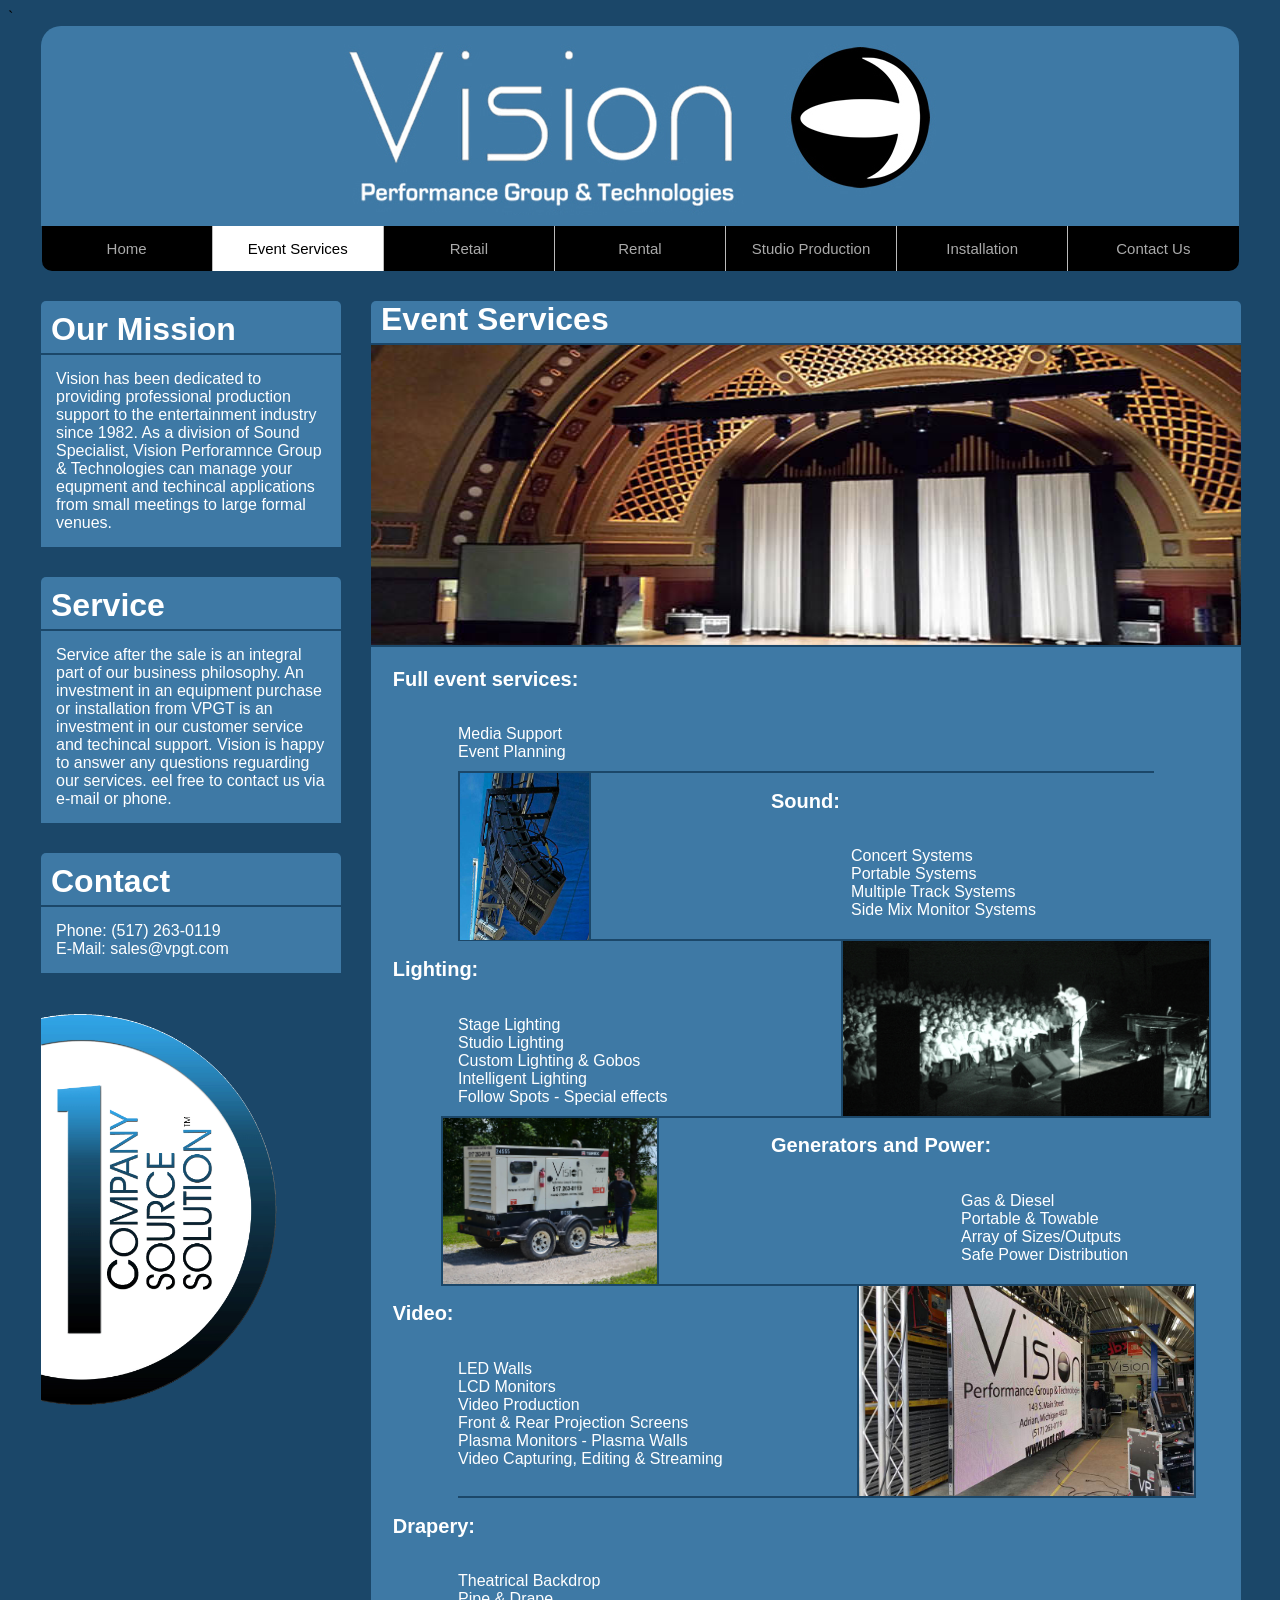
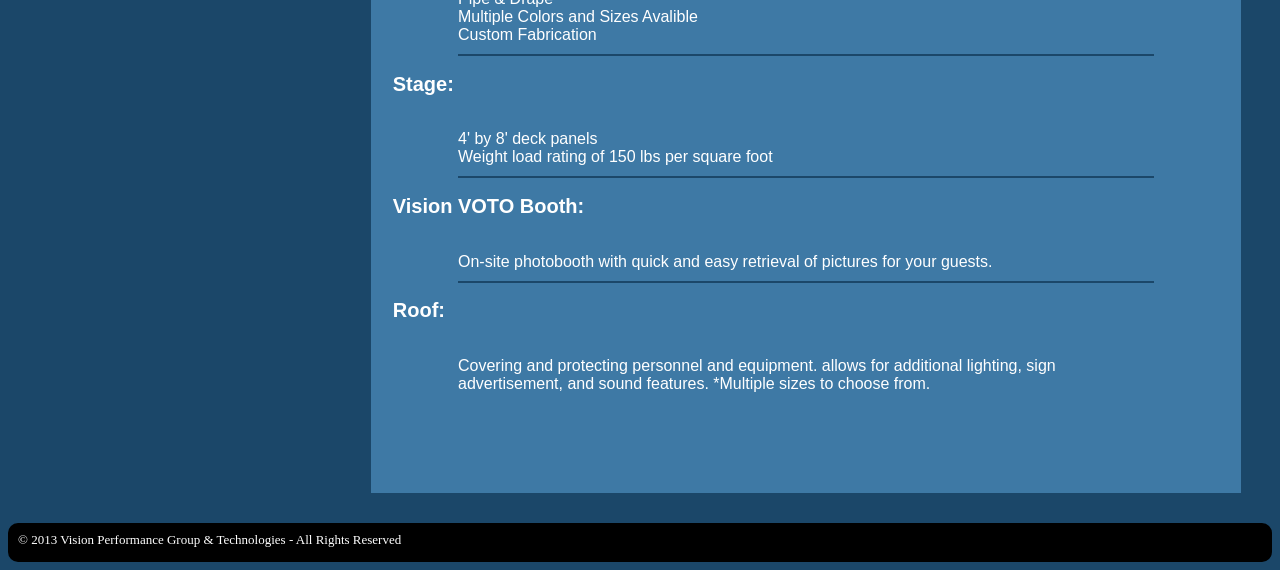
<file: week6/eventservices.html>
<!DOCTYPE html>
<html lang="en">
<head>
  <meta charset="utf-8">
  <title>Event Services</title>
  <link rel="stylesheet" type="text/css" href="style.css">
  <link rel="shortcut icon" type="image/x-icon" href="favicon.ico" />`
  
  
</head>


<body>
	
<div id ="wrapper">
	
<header>
	<img class="banner" src="assets/banner.jpg"></img>
</header>

<div id ="nav">
<ul>
  <li><a href="index.html">Home</a></li>
  <li><a class="active" href="eventservices.html">Event Services</a></li>
  <li><a href="retail.html">Retail</a></li>
  <li><a href="rental.html">Rental</a></li>
  <li><a href="studio.html">Studio Production</a></li>
  <li><a href="installation.html">Installation</a></li>
  <li><a href="contact.html">Contact Us</a></li>
</ul>
</div>

<div id ="container">
	<div id ="left">
		<div id= "head">
		<h1>Our Mission</h1>
			</div>
		<div id= "side">
Vision has been dedicated to providing professional production support to the entertainment industry since 1982. As a division of Sound Specialist, Vision Perforamnce Group & Technologies can manage your equpment and techincal applications from small meetings to large formal venues.<br>
		</div>
	</div>

	<div id ="left_2">
		<div id= "head">
		<h1>Service</h1>
	</div>
		<div id= "side">
	Service after the sale is an integral part of our business philosophy. An investment in an equipment purchase or installation from VPGT is an investment in our customer service and techincal support. Vision is happy to answer any questions reguarding our services. eel free to contact us via e-mail or phone.<br>
		</div>
	</div>

		<div id ="left_2">
			<div id= "head">
			<h1>Contact</h1></div>
		
			<div id= "side">
	Phone: (517) 263-0119<br>
	E-Mail: sales@vpgt.com
			</div>
	</div>
	<img class="slogan" src="assets/slogan.gif"></img>


<div id ="right">
	<div id= "head">
		<h1>Event Services</h1>
	</div>
	
	<img class="toppic" src="assets/events_.jpg"></img>


	<div id= "listhead">
	<h2>Full event services:</h2><br>
	</div>
	
	<div id= "listtext">
		Media Support<br>
		Event Planning<br>
	</div>
	
	<img class="vertec" src="assets/vertec.jpg"></img>
	
	
	<div id= "listheadright">
	<h2>Sound:</h2><br>
	</div>

	<div id= "listtextrightsound">
		Concert Systems<br>
		Portable Systems<br>
		Multiple Track Systems<br>
		Side Mix Monitor Systems<br>
	</div>
	<div id= "oneline">
	</div>
	
	<img class="crowd" src="assets/crowd.jpg"></img>
	
	
	<div id= "listhead">
	<h2>Lighting:</h2><br>
	</div>
	

	<div id= "listtext">
		Stage Lighting<br>
		Studio Lighting<br>
		Custom Lighting & Gobos<br>
		Intelligent Lighting<br>
		Follow Spots - Special effects<br>
	</div>
	
	<img class="generator" src="assets/generator.jpg"></img>
	
	<div id= "listheadright">
	<h2>Generators and Power:</h2><br>
	</div>
	
	
	<div id= "listtextright">
		Gas & Diesel<br>
		Portable & Towable<br>
		Array of Sizes/Outputs<br>
		Safe Power Distribution<br>
	</div>
	<div id= "oneline">
	</div>
	
	<img class="wall" src="assets/wall.jpg"></img>
	
	
	<div id= "listhead">
	<h2>Video:</h2><br>
	</div>

	<div id= "listtext">
		LED Walls<br>
		LCD Monitors<br>
		Video Production<br>
		Front & Rear Projection Screens<br>
		Plasma Monitors - Plasma Walls<br>
		Video Capturing, Editing & Streaming<br><br>
	</div>
	
	<div id= "listhead">
	<h2>Drapery:</h2><br>
	</div>

	<div id= "listtext">
		Theatrical Backdrop<br>
		Pipe & Drape<br>
		Multiple Colors and Sizes Avalible<br>
		Custom Fabrication<br>
	</div>
	
	
	<div id= "listhead">
	<h2>Stage:</h2><br>
	</div>

	<div id= "listtext">
		 4' by 8' deck panels<br>
		 Weight load rating of 150 lbs per square foot<br>
	 </div>
	 
 	<div id= "listhead">
 	<h2>Vision VOTO Booth:</h2><br>
 	</div>

 	<div id= "listtext">
 		On-site photobooth with quick and easy retrieval of pictures for your guests.<br>
 	</div>
	 
 	<div id= "listhead">
	<h2>Roof:</h2><br>
	</div>

	<div id= "last">
		Covering and protecting personnel and equipment. allows for additional lighting, sign advertisement, and sound features. 
		*Multiple sizes to choose from.<br>	
	</div>
</div>
</div>



</div>

<div id="footer">
	© 2013 Vision Performance Group & Technologies - All Rights Reserved
</div>
</body>
</html>
</file>
<file: final/style.css>
/* LED wall picture https://www.flickr.com/photos/syntropy/2861992111	*/
/* microphone texture picture http://www.publicdomainpictures.net/view-image.php?image=2914 */
/* Soundboard picture https://www.flickr.com/photos/ceasedesist/5821282085	*/


#border {
	border: 2px solid #0b1d2b;
	
}

#container {
	width: 1198px;
	margin: 0 auto;
}

body {
	background: #1b4769;
}

#head {
	
	border-bottom: 2px solid #1b4769;
	height: 42px;
	border-radius: 5px 5px 0px 0px;
}

img.retail {
	border: 2px solid #1b4769;
	margin-right: 70px;
	height: 500px;
	float:right;
}

#emptybox {
	height: 30px;
	background: #1b4769;
	
}


#left {
	
	font-family: Arial, Helvetica, sans-serif;
	float: left;
	border-radius: 5px 5px 0px 0px;
	background: #3e79a5;
	width: 300px;
	color: white;
	
}

#left_2 {
	font-family: Arial, Helvetica, sans-serif;
	clear: left;
	float: left;
	border-radius: 5px 5px 0px 0px;
	margin-top: 30px;
	background: #3e79a5;
	width: 300px;
	color: white;
	
}


#right {
	
	font-family: Arial, Helvetica, sans-serif;
	margin-left: 330px;
	border-radius: 5px 5px 0px 0px;
	margin-top: 30px;
	background: #3e79a5;
	width: 870px;
	color: white;
	margin-bottom: 30px;
}



h1{	
	font-family:"Lucida Sans Unicode", "Lucida Grande", sans-serif;	
	margin: 10px;
	padding-bottom: -10px;
}

h2 {
	font-family:"Lucida Sans Unicode", "Lucida Grande", sans-serif;	
	font-size: 20px;
	
}

#nav{
	margin: 0 auto;
	width: 1197px;
}

header {
	margin: 0 auto;
	border-radius: 20px 20px 0px 0px;
	height: 200px;
	background: #3e79a5;
	width: 1198px;
}

#centertext {
	width: 80%;
	margin: 25px auto;
	padding-bottom: 15px;
}

#listtext {
	border-bottom: 2px solid #1b4769;
	width: 80%;
	margin: 0px auto;
	padding-bottom: 10px;
}

#listtextright {
	margin-left: 590px;
	width: 80%;
	padding-bottom: 20px;
}

#listtextrightsound {
	margin-left: 480px;
	width: 80%;
	padding-bottom: 20px;
}


#oneline {
	border-bottom: 2px solid #1b4769;
	width: 80%;
	margin: 0px auto;
	
}

#last {
	width: 80%;
	margin: 0px auto;
	padding-bottom: 100px;
}

#container {
	width: 1198px;
	margin: 0 auto;
}

#listhead {
	width: 95%;
	margin: 0 auto;
	
}

#listheadright{
	margin-left: 400px;
	width: 95%;
	
}

#hometext {
	height: 200px;
	width: 85%;
	margin: 25px auto;
	padding-bottom: 15px;
}



#title {
	height: 45px;
	padding-left: 15px;
	border-bottom: 2px solid #1b4769;
	
}

#info {
	padding-left: 15px;
	width: 50%;
}

#side {
	padding: 15px;
}

img.toppic {
	border-bottom: 2px solid #1b4769;
	width: 100%;
	height: 300px;
}

img.article	{
	
	width: 100%;
	height: 200px;
	border-bottom: 2px solid #1b4769;
	
}

img.crowd {
	border: 2px solid #1b4769;
	margin-top: -2px;
	margin-right: 30px;
	float: right;
	width: 366px;
}

img.lighting {
	border: 2px solid #1b4769;
	margin-top: -2px;
	margin-right: 30px;
	float: right;
	width: 310px;
}

img.wall {
	border: 2px solid #1b4769;
	margin-top: -2px;
	margin-right: 45px;
	
	float: right;
	width: 335px;
}

img.facebook {
	border: 2px solid #1b4769;
	width: 400px;
	margin-top: 20px;
	margin-left: 180px;
}

img.generator{
	float: left;
	border: 2px solid #1b4769;
	margin-left: 70px;
	margin-top: -2px;
	width: 214px;
}

img.vertec{
	float: left;
	border-bottom: none;
	border-left: 2px solid #1b4769;
	border-right: 2px solid #1b4769;
	border-top: none;
	
	margin-left: 87px;
	margin-top: -50px;
	width: 129px;
}

img.slogan {
	margin-top: 180px;
	margin-left: -300px;
	float: left;
	width: 250px;
	
}

#rotating-item-wrapper {
    position: relative;
    width: 100%;
    height: 345px;
}

.rotating-item {
    display: none;
    position: absolute;
    top: 0;
    left: 0;
	border-bottom: 3px solid #1b4769;
}

#footer {
	clear:both;
	font-size: 13px;
	padding-top: 9px;
	padding-left: 10px;
    left:0px;
    bottom:0px;
    height:30px;
	background: black;
	color: white;
	border-radius: 10px;
}

img.banner{
	padding-top: 10px;
	display: block;
	margin-left: auto;
	margin-right: auto
}




ul {
	font-family:"Lucida Sans Unicode", "Lucida Grande", sans-serif;	
	border-radius: 0px 0px 10px 10px;
    list-style-type: none;
    margin: 0;
	margin-left: auto;
	margin-right: auto;
    padding: 0;
    overflow: hidden;
	background-color: black;
}

li {
	font-size: 15px;
	width: 14.213%;
	border-right: 1px solid #bbb;
    float: left;
}

li a {
    display: block;
    color: #aaaaaa;
	text-align: center;
    padding: 14px 16px;
    text-decoration: none;
}

li a:hover:not(.active) {
    background-color: #1b4769;
    color: white;
}

li a.active {
	color: black;
    background-color: white;
}

li:last-child {
    border-right: none;
}

#last a {
	color: black;
	font-style: italic;
	text-decoration: none;
}

#last a:visited {
	color: #1b4769;
	text-decoration: none;
}

#last a:hover {
	color: white;
	text-decoration: underline;
}

#hometext a {
	color: black;
	font-style: italic;
	text-decoration: none;
}

#hometext a:visited {
	color: #1b4769;
	text-decoration: none;
}

#hometext a:hover {
	color: white;
	text-decoration: underline;
}
</file>
<file: week6/style.css>
/* LED wall picture https://www.flickr.com/photos/syntropy/2861992111	*/
/* microphone texture picture http://www.publicdomainpictures.net/view-image.php?image=2914 */
/* Soundboard picture https://www.flickr.com/photos/ceasedesist/5821282085	*/


#border {
	border: 2px solid #0b1d2b;
	
}

#container {
	width: 1198px;
	margin: 0 auto;
}

body {
	background: #1b4769;
}

#head {
	
	border-bottom: 2px solid #1b4769;
	height: 42px;
	border-radius: 5px 5px 0px 0px;
}

img.retail {
	border: 2px solid #1b4769;
	margin-right: 70px;
	height: 500px;
	float:right;
}

#emptybox {
	height: 30px;
	background: #1b4769;
	
}


#left {
	
	font-family: Arial, Helvetica, sans-serif;
	float: left;
	border-radius: 5px 5px 0px 0px;
	background: #3e79a5;
	width: 300px;
	color: white;
	
}

#left_2 {
	font-family: Arial, Helvetica, sans-serif;
	clear: left;
	float: left;
	border-radius: 5px 5px 0px 0px;
	margin-top: 30px;
	background: #3e79a5;
	width: 300px;
	color: white;
	
}


#right {
	
	font-family: Arial, Helvetica, sans-serif;
	margin-left: 330px;
	border-radius: 5px 5px 0px 0px;
	margin-top: 30px;
	background: #3e79a5;
	width: 870px;
	color: white;
	margin-bottom: 30px;
}



h1{	
	font-family:"Lucida Sans Unicode", "Lucida Grande", sans-serif;	
	margin: 10px;
	padding-bottom: -10px;
}

h2 {
	font-family:"Lucida Sans Unicode", "Lucida Grande", sans-serif;	
	font-size: 20px;
	
}

#nav{
	margin: 0 auto;
	width: 1197px;
}

header {
	margin: 0 auto;
	border-radius: 20px 20px 0px 0px;
	height: 200px;
	background: #3e79a5;
	width: 1198px;
}

#centertext {
	width: 80%;
	margin: 25px auto;
	padding-bottom: 15px;
}

#listtext {
	border-bottom: 2px solid #1b4769;
	width: 80%;
	margin: 0px auto;
	padding-bottom: 10px;
}

#listtextright {
	margin-left: 590px;
	width: 80%;
	padding-bottom: 20px;
}

#listtextrightsound {
	margin-left: 480px;
	width: 80%;
	padding-bottom: 20px;
}


#oneline {
	border-bottom: 2px solid #1b4769;
	width: 80%;
	margin: 0px auto;
	
}

#last {
	width: 80%;
	margin: 0px auto;
	padding-bottom: 100px;
}

#container {
	width: 1198px;
	margin: 0 auto;
}

#listhead {
	width: 95%;
	margin: 0 auto;
	
}

#listheadright{
	margin-left: 400px;
	width: 95%;
	
}

#hometext {
	height: 200px;
	width: 85%;
	margin: 25px auto;
	padding-bottom: 15px;
}



#title {
	height: 45px;
	padding-left: 15px;
	border-bottom: 2px solid #1b4769;
	
}

#info {
	padding-left: 15px;
	width: 50%;
}

#side {
	padding: 15px;
}

img.toppic {
	border-bottom: 2px solid #1b4769;
	width: 100%;
	height: 300px;
}

img.article	{
	
	width: 100%;
	height: 200px;
	border-bottom: 2px solid #1b4769;
	
}

img.crowd {
	border: 2px solid #1b4769;
	margin-top: -2px;
	margin-right: 30px;
	float: right;
	width: 366px;
}

img.wall {
	border: 2px solid #1b4769;
	margin-top: -2px;
	margin-right: 45px;
	
	float: right;
	width: 335px;
}

img.facebook {
	border: 2px solid #1b4769;
	width: 400px;
	margin-top: 20px;
	margin-left: 180px;
}

img.generator{
	float: left;
	border: 2px solid #1b4769;
	margin-left: 70px;
	margin-top: -2px;
	width: 214px;
}

img.vertec{
	float: left;
	border-bottom: none;
	border-left: 2px solid #1b4769;
	border-right: 2px solid #1b4769;
	border-top: none;
	
	margin-left: 87px;
	margin-top: -50px;
	width: 129px;
}

img.slogan {
	margin-top: 180px;
	margin-left: -300px;
	float: left;
	width: 250px;
	
}

#rotating-item-wrapper {
    position: relative;
    width: 100%;
    height: 345px;
}

.rotating-item {
    display: none;
    position: absolute;
    top: 0;
    left: 0;
	border-bottom: 3px solid #1b4769;
}

#footer {
	clear:both;
	font-size: 13px;
	padding-top: 9px;
	padding-left: 10px;
    left:0px;
    bottom:0px;
    height:30px;
	background: black;
	color: white;
	border-radius: 10px;
}

img.banner{
	padding-top: 10px;
	display: block;
	margin-left: auto;
	margin-right: auto
}




ul {
	font-family:"Lucida Sans Unicode", "Lucida Grande", sans-serif;	
	border-radius: 0px 0px 10px 10px;
    list-style-type: none;
    margin: 0;
	margin-left: auto;
	margin-right: auto;
    padding: 0;
    overflow: hidden;
	background-color: black;
}

li {
	font-size: 15px;
	width: 14.213%;
	border-right: 1px solid #bbb;
    float: left;
}

li a {
    display: block;
    color: #aaaaaa;
	text-align: center;
    padding: 14px 16px;
    text-decoration: none;
}

li a:hover:not(.active) {
    background-color: #1b4769;
    color: white;
}

li a.active {
	color: black;
    background-color: white;
}

li:last-child {
    border-right: none;
}

#last a {
	color: black;
	font-style: italic;
	text-decoration: none;
}

#last a:visited {
	color: #1b4769;
	text-decoration: none;
}

#last a:hover {
	color: white;
	text-decoration: underline;
}

#hometext a {
	color: black;
	font-style: italic;
	text-decoration: none;
}

#hometext a:visited {
	color: #1b4769;
	text-decoration: none;
}

#hometext a:hover {
	color: white;
	text-decoration: underline;
}
</file>
